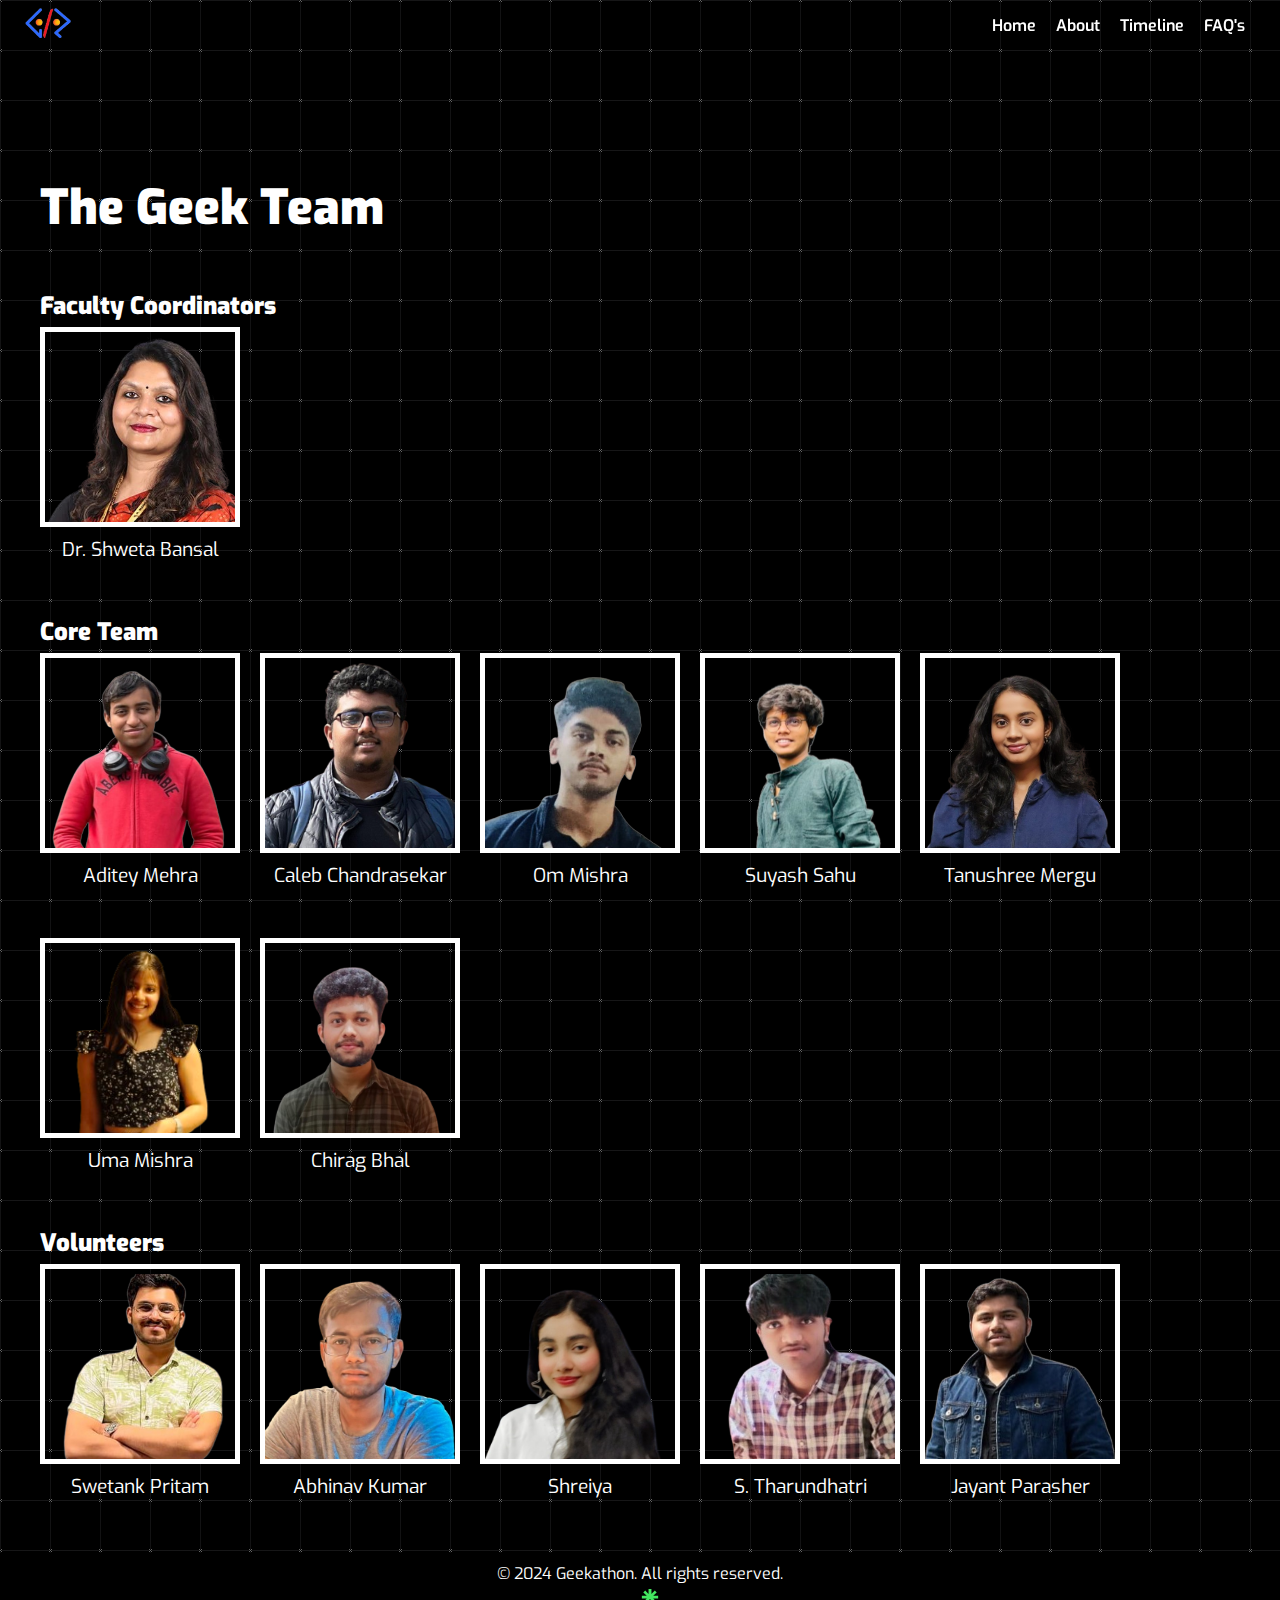
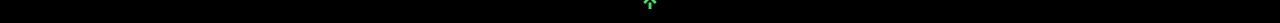
<file: team.html>
<!DOCTYPE html>
<html lang="en">
<head>
  <meta charset="UTF-8">
  <meta name="viewport" content="width=device-width, initial-scale=1.0">
   <!-- Meta Tags for SEO -->
   <meta name="description" content="Join Geekathon 2024, a beginner-focused hackathon hosted by GeekRoom KRMU in collaboration with KRMU's School of Engineering and Technology and Unstop.">
   <meta name="keywords" content="Geekathon 2024, Hackathon, GeekRoom KRMU, K.R. Mangalam University, Unstop, Coding, Technology, Beginners, Innovation, Collaboration">
   <meta name="author" content="GeekRoom KRMU">
   
   <!-- Open Graph / Facebook -->
   <meta property="og:type" content="website">
   <meta property="og:url" content="https://unstop.com/p/geekathon-kr-mangalam-universtiy-1152218">
   <meta property="og:title" content="Geekathon'24 - Hosted by GeekRoom KRMU">
   <meta property="og:description" content="Unleash your creativity and innovation at Geekathon 2024, hosted by GeekRoom KRMU in collaboration with Unstop. Join the beginner-focused hackathon!">
   <meta property="og:image" content="https://cdn.dribbble.com/users/1322388/screenshots/15352061/media/fc2f885ccadc18786652c7c3d6a16917.jpg?resize=400x300&vertical=center">
   
   <!-- Twitter -->
   <meta property="twitter:card" content="summary_large_image">
   <meta property="twitter:url" content="https://unstop.com/p/geekathon-kr-mangalam-universtiy-1152218">
   <meta property="twitter:title" content="Geekathon'24 - Hosted by GeekRoom KRMU">
   <meta property="twitter:description" content="Unleash your creativity and innovation at Geekathon 2024, hosted by GeekRoom KRMU in collaboration with Unstop. Join the beginner-focused hackathon!">
   <meta property="twitter:image" content="https://cdn.dribbble.com/users/1322388/screenshots/15352061/media/fc2f885ccadc18786652c7c3d6a16917.jpg?resize=400x300&vertical=center">
  <title>Geekathon'24</title>
  <link type="x-icon/image" rel="icon" href="assets/geekroom-logo-favicon.png">
  <link rel="stylesheet" href="stylesheets/style.css">
  <script src="scripts/main.js" defer></script>
</head>
<body>

  <navbar>
    <div class="navbar-container">
      <div class="navbar-logo">
        <img src="assets/geekroom-logo.png" alt="Geekroom Logo">
      </div>
      <div class="navbar-links">
        <a href="/">Home</a>
        <a href="/#about">About</a>
        <a href="/#timline">Timeline</a>
        <a href="/#faqs">FAQ's</a>
      </div>
    </div>
  </navbar>

    <div class="team-section">
      <div class="team-section-container">
        <div class="team-section-header">
          <h2>The Geek Team</h2>
        </div>
        <div class="team-section-content">
          <div class="team-category">
            <h3>Faculty Coordinators</h3>
            <div class="team-members">
              <div class="team-member">
                <img src="assets/shweta-mam-faculty-coordinator.png" alt="Shweta Mam">
                <p>Dr. Shweta Bansal</p>
              </div>
            </div>
          </div> 
          <div class="team-category">
            <h3>Core Team</h3>
            <div class="team-members">
              <div class="team-member">
                <img src="assets/aditey-mehra-core-member.png" alt="Call me Piddhi">
                <p>Aditey Mehra</p>
              </div>
              <div class="team-member">
                <img src="assets/caleb-chandrasekar-core-member.png" alt="Caleb Chandrasekar">
                <p>Caleb Chandrasekar</p>
              </div>
              <div class="team-member">
                <img src="assets/om-mishra-core-member.png" alt="Om Mishra">
                <p>Om Mishra</p>
              </div>              
              <div class="team-member">
                <img src="assets/suyash-sahu-core-member.png" alt="Suyash Sahu">
                <p>Suyash Sahu</p>
              </div>
              <div class="team-member">
                <img src="assets/tanushree-core-member.png" alt="Tanushree Mergu">
                <p>Tanushree Mergu</p>
              </div>
              <div class="team-member">                
                <img src="assets/uma-mishra-core-member.png" alt="Uma Mishra">
                <p>Uma Mishra</p>
              </div>
              <div class="team-member">
                <img src="assets/chirag-bhal-core-member.png" alt="Core Team Member 3">
                <p>Chirag Bhal</p>
              </div> 
            </div>
          </div>
          <div class="team-category">
            <h3>Volunteers</h3>
            <div class="team-members">
              <div class="team-member">
                <img src="assets/swetank-pritam-core-member.png" alt="Swetank Pritam">
                <p>Swetank Pritam</p>
              </div>
              <div class="team-member">
                <img src="assets/abhinav-kumar-core-member.png" alt="Core Team Member 3">
                <p>Abhinav Kumar</p>
              </div>        
              <div class="team-member">
                <img src="assets/shreiya-core-member.png" alt="Shreiya">
                <p>Shreiya</p>
              </div>          
              <div class="team-member">
                <img src="assets/tharun-core-member.png" alt="Core Team Member 3">
                <p>S. Tharundhatri</p>
              </div>
              <div class="team-member">
                <img src="assets/jayant-parasher-core-member.png" alt="Jayant Parasher">
                <p>Jayant Parasher</p>
              </div>        
            </div>
          </div>
        </div>
      </div>
    </div>

    <footer>
      <div class="footer-container">
        <p class="footer-text">© 2024 Geekathon. All rights reserved.</p>
        <div class="footer-socials">
          <a href="https://linktr.ee/GeekRoomKRMU"><svg xmlns="http://www.w3.org/2000/svg" shape-rendering="geometricPrecision" text-rendering="geometricPrecision" image-rendering="optimizeQuality" fill-rule="evenodd" clip-rule="evenodd" viewBox="0 0 417 512.238"><path fill="#43E660" fill-rule="nonzero" d="M171.274 344.942h74.09v167.296h-74.09V344.942zM0 173.468h126.068l-89.622-85.44 49.591-50.985 85.439 87.829V0h74.086v124.872L331 37.243l49.552 50.785-89.58 85.24H417v70.502H290.252l90.183 87.629L331 381.192 208.519 258.11 86.037 381.192l-49.591-49.591 90.218-87.631H0v-70.502z"/></svg></a>
        </div>
      </div>
      </footer> 


  </body>
</html>
</file>
<file: stylesheets/style.css>
@import url(https://fonts.googleapis.com/css?family=Exo:100);
@import url('https://fonts.googleapis.com/css2?family=Orbitron:wght@400..900&display=swap');


* {
  box-sizing: border-box;
  scroll-behavior: smooth;
  outline: none;
  -webkit-tap-highlight-color: transparent;
}

/* Reset */
body, html {
   margin: 0;
   padding: 0;
   border: 0;
   outline: 0;
   font-size: 100%;
   vertical-align: baseline;
   background: transparent;
   color: #FFF;
}

/* Animations */
 @-webkit-keyframes bg-scrolling-reverse {
	 100% {
		 background-position: 50px 50px;
	}
}
 @-moz-keyframes bg-scrolling-reverse {
	 100% {
		 background-position: 50px 50px;
	}
}
 @-o-keyframes bg-scrolling-reverse {
	 100% {
		 background-position: 50px 50px;
	}
}
 @keyframes bg-scrolling-reverse {
	 100% {
		 background-position: 50px 50px;
	}
}
 @-webkit-keyframes bg-scrolling {
	 0% {
		 background-position: 50px 50px;
	}
}
 @-moz-keyframes bg-scrolling {
	 0% {
		 background-position: 50px 50px;
	}
}
 @-o-keyframes bg-scrolling {
	 0% {
		 background-position: 50px 50px;
	}
}
 @keyframes bg-scrolling {
	 0% {
		 background-position: 50px 50px;
	}
}
/* Main styles */

body {
	 margin-top: 11rem;
	 color: #000;
	 font-family:'Orbitron', sans-serif;
	 text-align: center;
	/* img size is 50x50 */
	 background: url("[data-uri]") repeat 0 0;
	 -webkit-animation: bg-scrolling-reverse 0.92s infinite;
	/* Safari 4+ */
	 -moz-animation: bg-scrolling-reverse 0.92s infinite;
	/* Fx 5+ */
	 -o-animation: bg-scrolling-reverse 0.92s infinite;
	/* Opera 12+ */
	 animation: bg-scrolling-reverse 0.92s infinite;
	/* IE 10+ */
	 -webkit-animation-timing-function: linear;
	 -moz-animation-timing-function: linear;
	 -o-animation-timing-function: linear;
	 animation-timing-function: linear;
}

navbar {
  width: 100vw;
  height: 50px;
  position: fixed;
  top: 0;
  left: 0;
  z-index: 10;
}

.navbar-scrolled {
  background-color: #000;
}

.navbar-container {
  height: 100%;
  display: flex;
  justify-content: flex-start;
  align-items: center;
  padding: 5px 25px;
  margin-top: auto;
}

.navbar-container .navbar-logo img {
  width: auto;
  height: 30px;
}

.navbar-container .navbar-links {
  font-family: 'Exo', sans-serif;
  display: flex;
  justify-content: flex-start;
  align-items: center;
  margin-left: auto;
}

.navbar-container .navbar-links a {
  text-decoration: none;
  padding: 0 10px;
  font-size: 1rem;
  font-weight: 600;
  color: #FFF;
}

.hero-section {
  min-height: calc(100vh - 50px); 
  max-width: 100vw;
  color: #FFF;
  padding: 0 40px;
  display: flex;
  justify-content: center;
  align-items: flex-start;
}

.hero-section .hero-section-container {
  display: flex;
  justify-content: space-between;
  align-items: center;
  height: 100%;
}

.hero-section .hero-section-container .hero-section-content {
  width: calc((100% - 80px) / 2);
  text-align: left;
  display: flex;
  flex-direction: column;
  justify-content: center;
  align-items: flex-start;
  padding-left: 20px;
}

.hero-section .hero-section-container .hero-section-content h1 {
  font-size: 3.5rem;
  font-weight: 900;
  font-family: 'Exo', sans-serif;
  margin: 0;
  margin-bottom: 5px;
}

.hero-section .hero-section-container .hero-section-content p {
  font-size: 1.2rem;
  font-weight: 400;
  font-family: 'Exo', sans-serif;
  margin: 0;
  margin-bottom: 30px;
}

.register-button {
  font-size: 16px;
  font-weight: 200;
  letter-spacing: 1px;
  padding: 13px 20px 13px;
  outline: 0;
  border: 1px solid black;
  cursor: pointer;
  position: relative;
  user-select: none;
  -webkit-user-select: none;
  touch-action: manipulation;
}

.register-button a {
  color: #000;
  text-decoration: none;
}

.register-button:after {
  content: "";
  background-color: #3062cd;
  width: 100%;
  z-index: -1;
  position: absolute;
  height: 100%;
  top: 7px;
  left: 7px;
  transition: 0.2s;
}

.register-button:hover:after {
  top: 0px;
  left: 0px;
}

@media (min-width: 768px) {
  .register-button {
    padding: 13px 50px 13px;
  }
}

.hero-section .hero-section-container .hero-section-image {
  width: calc((100% - 80px) / 2);
}

.hero-section .hero-section-container .hero-section-image img {
  transform: rotate(5deg);
  object-fit: contain;
  border: 5px solid #FFF;
  margin-bottom: 20px;
}

.hero-section .hero-section-container .hero-section-image img:hover {
  animation: shake 1s infinite;
}

@keyframes shake {
  0% {
    transform: rotate(5deg);
  }
  50% {
    transform: rotate(-5deg);
  }
  100% {
    transform: rotate(5deg);
  }
}

.hero-section .hero-section-container .hero-section-image .hero-section-image-tagline {
  font-size: 1.2rem;
  font-weight: 400;
  font-family: 'Exo', sans-serif;
  margin: 0;
}

.about-section {
  color: #FFF;
  padding: 0 40px;
  display: flex;
  justify-content: center;
  align-items: flex-start;
  min-height: calc(100vh - 50px);
  max-width: 100vw;
}

.about-section .about-section-container {
  display: flex;
  justify-content: space-between;
  align-items: center;
  height: 100%;
}

.about-section .about-section-container .about-section-content {
  width: calc((100% - 80px));
  text-align: left;
  display: flex;
  flex-direction: column;
  justify-content: center;
  align-items: flex-start;
}

.about-section .about-section-container .about-section-content h2 {
  font-size: 3rem;
  font-weight: 900;
  font-family: 'Exo', sans-serif;
  margin: 0;
  margin-bottom: 5px;
}

.about-section .about-section-container .about-section-content p {
  font-size: 1.2rem;
  font-weight: 400;
  font-family: 'Exo', sans-serif;
  margin: 0;
  margin-bottom: 30px;
}

.about-section-buttons {
  display: flex;
  justify-content: flex-start;
  align-items: center;
  width: 100%;
  gap: 20px;
}

.about-section .about-section-container .about-section-content button {
  font-size: 16px;
  font-weight: 200;
  letter-spacing: 1px;
  padding: 13px 20px 13px;
  outline: 0;
  border: 1px solid black;
  cursor: pointer;
  position: relative;
  user-select: none;
  -webkit-user-select: none;
  touch-action: manipulation;
}

.about-section .about-section-container .about-section-content button a {
  color: #000;
  text-decoration: none;
}

.about-section .about-section-container .about-section-content button:after {
  content: "";
  background-color: #3062cd;
  width: 100%;
  z-index: -1;
  position: absolute;
  height: 100%;
  top: 7px;
  left: 7px;
  transition: 0.2s;
}

.about-section .about-section-container .about-section-content button:hover:after {
  top: 0px;
  left: 0px;
}

.timeline-section {
  color: #FFF;
  padding: 0 40px;
  display: flex;
  justify-content: center;
  align-items: flex-start;
  min-height: calc(100vh - 50px);
  margin-bottom: 200px;
  max-width: 100vw;
}


.timeline-section .timeline-section-container {
  display: flex;
  justify-content: space-between;
  align-items: flex-start;
  height: 100%;
  width: 100%;
  gap: 80px;
}

.timeline-section .timeline-section-container .timeline-section-header {
  width: calc((100% - 80px)/2);
  text-align: left;
  display: flex;
  flex-direction: column;
  justify-content: center;
  align-items: flex-start;
  height: 100%;
}


.timeline-section .timeline-section-container .timeline-section-header h2 {
  font-size: 3rem;
  font-weight: 900;
  font-family: 'Exo', sans-serif;
  margin: 0;
  margin-bottom: 150px;
  text-align: left;
  width: 100%;
}

.timeline-section .timeline-section-container .timeline-section-header .timeline-section-image {
  height: 100%;
  display: flex;
  justify-content: center;
  align-items: center;
}

.timeline-section .timeline-section-container .timeline-section-header .timeline-section-image img {
  transform: rotate(5deg);
  object-fit: contain;
  border: 5px solid #FFF;
  margin-bottom: 20px;
  width: 80%;
}

.timeline-section .timeline-section-container .timeline-section-header .timeline-section-image img:hover {
  animation: shake 1s infinite;
}

.timeline-section .timeline-section-container .timeline-section-content {
  width: calc((100% - 80px)/2);
  text-align: left;
  display: flex;
  flex-direction: column;
  justify-content: center;
  align-items: center;
}

.timeline-section .timeline-section-container .timeline-section-content ul {
  display: flex;
  justify-content: flex-start;
  align-items: center;
  list-style: none;
  padding: 0;
  position: relative;
  margin: 0;
  width: 100%;
}

.timeline-section .timeline-section-container .timeline-section-content .timeline-item li {
  width: calc(100% - 50px);
  text-align: left;
  display: flex;
  flex-direction: column;
  justify-content: center;
  align-items: flex-start;
  padding-left: 20px;
  margin-left: 10px;
  position: relative;
  padding-bottom: 1.5rem;
  border-left: 1px solid #FFF !important;
}

.timeline-section .timeline-section-container .timeline-section-content .timeline-item:last-child li {
  border: 0px !important;
  padding-bottom: 0;
}

.timeline-section .timeline-section-container .timeline-section-content .timeline-item li:before {
  content: '';
  width: 15px;
  height: 15px;
  background: white;
  border: 1px solid #4e5ed3;
  box-shadow: 3px 3px 0px #4e5ed3;
  box-shadow: 3px 3px 0px #4e5ed3;
  border-radius: 50%;
  position: absolute;
  left: -10px;
  top: 0px;
}

.timeline-section .timeline-section-container .timeline-section-content .timeline-item .timeline-item-content .date {
  font-size: 1.2rem;
  font-weight: 400;
  font-family: 'Exo', sans-serif;
  margin: 0;
  margin-bottom: 5px;
}

.timeline-section .timeline-section-container .timeline-section-content .timeline-item .timeline-item-content h3 {
  font-size: 1.5rem;
  font-weight: 900;
  font-family: 'Exo', sans-serif;
  margin: 0;
  margin-bottom: 5px;
}

.timeline-section .timeline-section-container .timeline-section-content .timeline-item .timeline-item-content p {
  font-size: 1.2rem;
  font-weight: 400;
  font-family: 'Exo', sans-serif;
  margin: 0;
  margin-bottom: 30px;
}

.timeline-section .timeline-section-container .timeline-section-content .timeline-item .timeline-item-content p a {
  color: #4e5ed3;
  text-decoration: none;
}


.faq-section {
  color: #FFF;
  padding: 0 40px;
  min-height: calc(100vh - 50px);
  max-width: 100vw;
}

.faq-section .faq-section-container {
  display: flex;
  flex-direction: column;
  justify-content: center;
  align-items: center;
}

.faq-section .faq-section-container .faq-section-header {
  width: 100%;
  text-align: left;
  display: flex;
  flex-direction: column;
  justify-content: center;
  align-items: center;
}

.faq-section .faq-section-container .faq-section-header h2 {
  font-size: 3rem;
  font-weight: 900;
  font-family: 'Exo', sans-serif;
  margin: 0;
  margin-bottom: 50px;
  text-align: left;
  width: 100%;
}

.faq-section .faq-section-container .faq-section-content {
  text-align: left;
  display: flex;
  flex-direction: column;
  justify-content: center;
  align-items: flex-start;
}

.faq-section .faq-section-container .faq-section-content .faq-item {
  width: 100%;
  text-align: left;
  display: flex;
  flex-direction: column;
  justify-content: center;
  align-items: flex-start;
  position: relative;
  padding-bottom: 1.5rem;
}

.faq-section .faq-section-container .faq-section-content .faq-item h3 {
  font-size: 1.5rem;
  font-weight: 900;
  font-family: 'Exo', sans-serif;
  margin: 0;
  margin-bottom: 5px;
}

.faq-section .faq-section-container .faq-section-content .faq-item p {
  font-size: 1.2rem;
  font-weight: 400;
  font-family: 'Exo', sans-serif;
  margin: 0;
  margin-bottom: 30px;
}

.faq-section .faq-section-container .faq-section-content .faq-item p a {
  color: #4e5ed3;
  text-decoration: none;
}

.team-section {
  color: #FFF;
  padding: 0 40px;
  min-height: calc(100vh - 50px);
  max-width: 100vw;
}

.team-section .team-section-container {
  display: flex;
  flex-direction: column;
  justify-content: center;
  align-items: flex-start;
}

.team-section .team-section-container .team-section-header {
  width: 100%;
  text-align: left;
  display: flex;
  flex-direction: column;
  justify-content: center;
  align-items: center;
}

.team-section .team-section-container .team-section-header h2 {
  font-size: 3rem;
  font-weight: 900;
  font-family: 'Exo', sans-serif;
  margin: 0;
  margin-bottom: 50px;
  text-align: left;
  width: 100%;
}

.team-section .team-section-container .team-section-content {
  text-align: left;
  display: flex;
  flex-direction: column;
  justify-content: center;
  align-items: flex-start;
}

.team-section .team-section-container .team-section-content .team-category {
  width: 100%;
  text-align: left;
  display: flex;
  flex-direction: column;
  justify-content: center;
  align-items: flex-start;
  position: relative;
  padding-bottom: 1.5rem;
}

.team-section .team-section-container .team-section-content .team-category h3 {
  font-size: 1.5rem;
  font-weight: 900;
  font-family: 'Exo', sans-serif;
  margin: 0;
  margin-bottom: 5px;
}

.team-section .team-section-container .team-section-content .team-category .team-members {
  display: flex;
  justify-content: flex-start;
  flex-wrap: wrap;
  align-items: center;
  gap: 20px;
}

.team-section .team-section-container .team-section-content .team-category .team-member {
  display: flex;
  flex-direction: column;
  justify-content: center;
  align-items: center;
}

.team-section .team-section-container .team-section-content .team-category .team-member img {
  width: 200px;
  height: 200px;
  object-fit: cover;
  padding-top: 5px;
  margin-bottom: 10px;
  border: 5px solid #FFF;
}

.team-section .team-section-container .team-section-content .team-category .team-member p {
  font-size: 1.2rem;
  font-weight: 400;
  font-family: 'Exo', sans-serif;
  margin: 0;
  margin-bottom: 30px;
}

.event-partners-section {
  color: #FFF;
  padding: 0 40px;
  min-height: calc(100vh - 50px);
  max-width: 100vw;
}

.event-partners-section .event-partners-section-container {
  display: flex;
  flex-direction: column;
  justify-content: center;
  align-items: center;
}

.event-partners-section .event-partners-section-container .event-partners-section-header {
  width: 100%;
  text-align: left;
  display: flex;
  flex-direction: column;
  justify-content: center;
  align-items: center;
}

.event-partners-section .event-partners-section-container .event-partners-section-header h2 {
  font-size: 3rem;
  font-weight: 900;
  font-family: 'Exo', sans-serif;
  margin: 0;
  margin-bottom: 50px;
  text-align: left;
  width: 100%;
}

.event-partners-section .event-partners-section-container .event-partners-section-content {
  text-align: left;
  display: flex;
  flex-direction: row;
  justify-content: space-around;
  align-items: flex-start;
  gap: 20px;
  width: 80%;
}

.event-partners-section .event-partners-section-container .event-partners-section-content .event-partners-item {
  width: 100%;
  text-align: left;
  display: flex;
  flex-direction: column;
  justify-content: center;
  align-items: center;
  position: relative;
  padding-bottom: 1.5rem;
}


.event-partners-section .event-partners-section-container .event-partners-section-content .event-partners-item img {
  width: 150px;
  height: 150px;
  object-fit: contain;
  margin-bottom: 10px;
  padding: 10px;
}

.event-partners-section .event-partners-section-container .event-partners-section-content .event-partners-item h3 {
  font-size: 1.2rem;
  font-weight: 400;
  font-family: 'Exo', sans-serif;
  margin: 0;
  margin-bottom: 5px;
}
  

footer {
  background-color: #000;
  color: #FFF;
  padding: 10px 20px;
  display: flex;
  justify-content: center;
  align-items: center;
}

.footer-container {
  display: flex;
  flex-direction: column;
  justify-content: center;
  align-items: center;
  width: 100%;
  gap: 5px;
}

.footer-container .footer-text {
  font-size: 1rem;
  font-weight: 400;
  font-family: 'Exo', sans-serif;
  margin: 0;
}

.footer-container .footer-socials {
  display: flex;
  justify-content: center;
  align-items: center;
}

.footer-container .footer-socials a {
  margin-left: 20px;
}

.footer-container .footer-socials a svg {
  width: 20px;
  height: 20px;
}

.centre-of-excellence-logo {
  height: 35px !important;
  margin-left: 10px;
  margin-top: 10px;
}

/* Responsive */

@media (max-width: 768px) {
  .hero-section .hero-section-container {
    flex-direction: column;
  }

  .hero-section .hero-section-container .hero-section-content {
    width: 100%;
    padding-left: 0;
    text-align: center;
    align-items: center;
  }

  .hero-section .hero-section-container .hero-section-content h1 {
    font-size: 3rem;
  }

  .hero-section .hero-section-container .hero-section-content p {
    font-size: 1rem;
  }

  .hero-section .hero-section-container .hero-section-content button {
    margin-top: 20px;
    font-size: 1rem;
  }
  

  .hero-section .hero-section-container .hero-section-image {
    display: none;
  }

  .about-section .about-section-container {
    flex-direction: column;
    margin-bottom: 200px;
  }

  .about-section .about-section-container .about-section-content {
    width: 100%;
  }

  .about-section .about-section-container .about-section-content h2 {
    font-size: 2rem;
  }

  .about-section .about-section-container .about-section-content p {
    font-size: 1rem;
  }

  .timeline-section .timeline-section-container {
    flex-direction: column;
  }

  .timeline-section .timeline-section-container .timeline-section-header {
    width: 100%;
  }

  .timeline-section .timeline-section-container .timeline-section-header h2 {
    font-size: 2rem;
    margin-bottom: 0px;
  }

  .timeline-section .timeline-section-container .timeline-section-header .timeline-section-image img {
    display: none;
  }

  .timeline-section .timeline-section-container .timeline-section-content {
    width: 100%;
  }

  .timeline-section .timeline-section-container .timeline-section-content ul {
    flex-direction: column;
    align-items: center;
  }

   .timeline-section .timeline-section-container .timeline-section-content h3 {
    font-size: 1.5rem !important;
  }

  .timeline-section .timeline-section-container .timeline-section-content p {
    font-size: 1rem !important;
  }
  

  .faq-section .faq-section-container .faq-section-header h2 {
    font-size: 2rem;
  }

  .faq-section .faq-section-container .faq-section-content .faq-item {
    width: 100%;
  }

  .faq-section .faq-section-container .faq-section-content .faq-item h3 {
    font-size: 1.5rem;
  }

  .faq-section .faq-section-container .faq-section-content .faq-item p {
    font-size: 1rem;
  }

  .team-section .team-section-container .team-section-content .team-category {
    width: 100%;
  }

  .team-section .team-section-container .team-section-header h2 {
    font-size: 2rem;
  }
  
  .team-section .team-section-container .team-section-content .team-category h3 {
    font-size: 1.5rem;
  }

  .team-section .team-section-container .team-section-content .team-category .team-members {
    flex-direction: column;
    align-items: center;
    justify-content: center;
    width: 100%;
  }

  .team-section .team-section-container .team-section-content .team-category .team-member img {
    width: 200px;
    height: 200px;
  }

  .event-partners-section .event-partners-section-container .event-partners-section-content {
    flex-direction: column;
    align-items: center;

  }

  .event-partners-section .event-partners-section-container .event-partners-section-header h2 {
    font-size: 2rem;
  }

  .event-partners-section .event-partners-section-container .event-partners-section-content .event-partners-item {
    width: 80%;
  }

  .event-partners-section .event-partners-section-container .event-partners-section-content .event-partners-item img {
    width: 100%;
    height: 100%;
  }
  
  .event-partners-section .event-partners-section-container .event-partners-section-content .event-partners-item img {
    width: 100%;
    height: 100%;
  }

  .event-partners-section .event-partners-section-container .event-partners-section-content .event-partners-item h3 {
    font-size: 1rem;
  }

  .centre-of-excellence-logo {
    display: none;
  }
  
}
</file>
